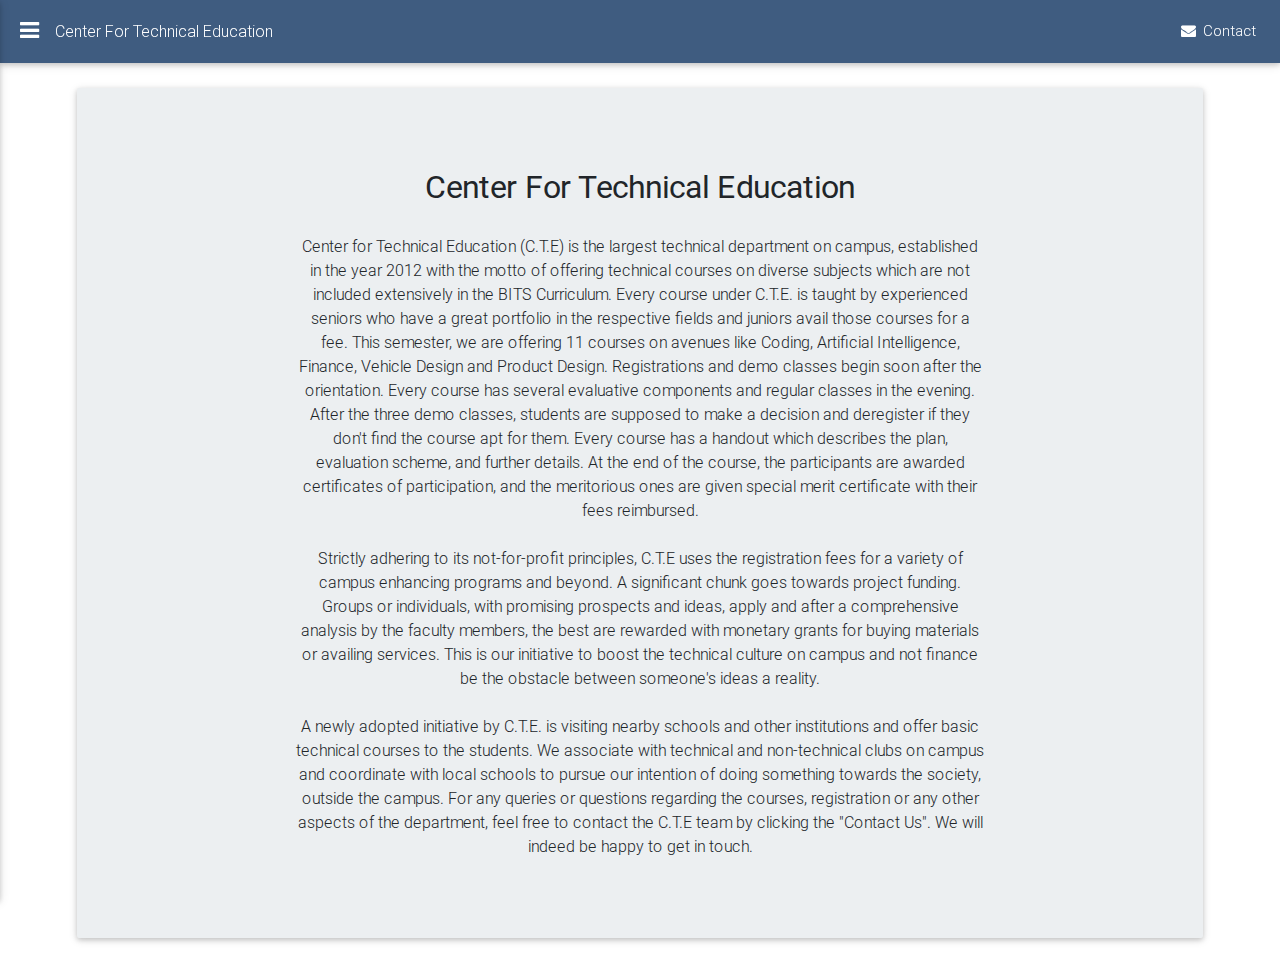
<file: about.html>
<!DOCTYPE html>
  <html lang="en">

  <head>
  <!-- Required meta tags always come first -->
  <meta charset="utf-8">
  <meta name="viewport" content="width=device-width, initial-scale=1, shrink-to-fit=no">
  <meta http-equiv="x-ua-compatible" content="ie=edge">
  <title>CTE 2018 | About</title>

  <!-- Font Awesome -->
  <link rel="stylesheet" href="https://cdnjs.cloudflare.com/ajax/libs/font-awesome/4.7.0/css/font-awesome.css">

  <!-- Bootstrap core CSS -->
  <link href="./css/bootstrap.min.css" rel="stylesheet">

  <!-- Material Design Bootstrap -->
  <link href="./css/mdb.min.css" rel="stylesheet">
  </head>

  <body class="fixed-sn light-blue-skin">

  <!--Double navigation-->
  <header>
    <!-- Sidebar navigation -->
    <div id="slide-out" class="side-nav sn-bg-4 fixed">
      <ul class="custom-scrollbar">
          <!-- Logo -->
          <li>
            <div class="logo-wrapper waves-light">
                <a href="index.html"><img src="img/ctelogo.png" class="img-fluid flex-center"></a>
            </div>
          </li>
          <!--/. Logo -->
          <!--Social-->
          <!-- <li>
              <ul class="social">
                  <li><a href="#" class="icons-sm fb-ic"><i class="fa fa-facebook"> </i></a></li>
                  <li><a href="#" class="icons-sm pin-ic"><i class="fa fa-pinterest"> </i></a></li>
                  <li><a href="#" class="icons-sm gplus-ic"><i class="fa fa-google-plus"> </i></a></li>
                  <li><a href="#" class="icons-sm tw-ic"><i class="fa fa-twitter"> </i></a></li>
              </ul>
          </li> -->
          <!--/Social-->
          <!-- Side navigation links -->
          <li>
              <ul class="collapsible collapsible-accordion">
                <li><a class="collapsible-header waves-effect arrow-r" href="index.html"><i class="fa fa-home"></i> Home</a>
                </li>
                <li><a class="collapsible-header waves-effect arrow-r"><i class="fa fa-chevron-right"></i> Courses<i class="fa fa-angle-down rotate-icon"></i></a>
                          <div class="collapsible-body">
                              <ul>
                                  <li><a href="cte2018.html" class="waves-effect">CTE 2018</a>
                                  </li>
                                  <li><a href="cte2017.html" class="waves-effect">CTE 2017</a>
                                  </li>
                              </ul>
                          </div>
                      </li>
                  <li><a class="collapsible-header waves-effect arrow-r" href="about.html"><i class="fa fa-eye"></i> About</a>
                  </li>
                  <li><a class="collapsible-header waves-effect arrow-r" href="faq.html"><i class="fa fa-question"></i> FAQs</a>
                  </li>
                  <li><a class="collapsible-header waves-effect arrow-r" href="team.html"><i class="fa fa-envelope-o"></i> Contact us</i></a>
                  </li>
              </ul>
          </li>
          <!--/. Side navigation links -->
      </ul>
      <ul class="custom-scrollbar" style="position:absolute; bottom:0;">
      <li><a class=" waves-effect" href="http://aryanagarwal.me" style="color:white;">Developed By: Aryan Agarwal</a>
      </ul>
      <div class="sidenav-bg mask-strong"></div>
    </div>
    <!--/. Sidebar navigation -->
    <!-- Navbar -->
    <nav class="navbar fixed-top navbar-toggleable-md navbar-expand-lg scrolling-navbar double-nav">
        <!-- SideNav slide-out button -->
        <div class="float-left">
            <a href="#" data-activates="slide-out" class="button-collapse"><i class="fa fa-bars"></i></a>
        </div>
        <!-- Breadcrumb-->
          <div class="breadcrumb-dn mr-auto">
            <p>Center For Technical Education</p>
        </div>
        <ul class="nav navbar-nav nav-flex-icons ml-auto">
            <li class="nav-item">
                <a class="nav-link" href="team.html"><i class="fa fa-envelope"></i> <span class="clearfix d-none d-sm-inline-block">Contact</span></a>
            </li>
        </ul>
    </nav>
    <!-- /.Navbar -->
  </header>
  <!--/.Double navigation-->

  <!--Main Layout-->
  <main>
    <!--Jumbotron-->
    <div class="jumbotron text-center blue-grey lighten-5 ">

        <!--Title-->
        <h1 class="card-title h2-responsive font-bold mt-3"><strong>Center For Technical Education</strong></h1>

        <!--Text-->
        <div class="d-flex justify-content-center">
            <p class="card-text my-3" style="max-width: 43rem;">Center for Technical Education (C.T.E) is the largest technical department on campus, established in the year 2012 with the motto of offering technical courses on diverse subjects which are not included extensively in the BITS Curriculum. Every course under C.T.E. is taught by experienced seniors who have a great portfolio in the respective fields and juniors avail those courses for a fee. This semester, we are offering 11 courses on avenues like Coding, Artificial Intelligence, Finance, Vehicle Design and Product Design. Registrations and demo classes begin soon after the orientation. Every course has several evaluative components and regular classes in the evening. After the three demo classes, students are supposed to make a decision and deregister if they don't find the course apt for them. Every course has a handout which describes the plan, evaluation scheme, and further details. At the end of the course, the participants are awarded certificates of participation, and the meritorious ones are given special merit certificate with their fees reimbursed.<br><br>

    Strictly adhering to its not-for-profit principles, C.T.E uses the registration fees for a variety of campus enhancing programs and beyond. A significant chunk goes towards project funding. Groups or individuals, with promising prospects and ideas, apply and after a comprehensive analysis by the faculty members, the best are rewarded with monetary grants for buying materials or availing services. This is our initiative to boost the technical culture on campus and not finance be the obstacle between someone's ideas a reality.<br><br>
    A newly adopted initiative by C.T.E. is visiting nearby schools and other institutions and offer basic technical courses to the students. We associate with technical and non-technical clubs on campus and coordinate with local schools to pursue our intention of doing something towards the society, outside the campus.
     For any queries or questions regarding the courses, registration or any other aspects of the department, feel free to contact the C.T.E team by clicking the "Contact Us". We will indeed be happy to get in touch.
            </p>
        </div>

        <!-- <hr class="my-4 pb-2"> -->

        <!--Facebook-->
        <!-- <a type="button" class="btn-floating btn-lg btn-fb"><i class="fa fa-facebook"></i></a> -->
        <!--Twitter-->
        <!-- <a type="button" class="btn-floating btn-lg btn-tw"><i class="fa fa-twitter"></i></a> -->
        <!--Google +-->
        <!-- <a type="button" class="btn-floating btn-lg btn-gplus"><i class="fa fa-google-plus"></i></a> -->
        <!--Linkedin-->
        <!-- <a type="button" class="btn-floating btn-lg btn-li"><i class="fa fa-linkedin"></i></a> -->
        <!--Instagram-->
        <!-- <a type="button" class="btn-floating btn-lg btn-ins"><i class="fa fa-instagram"></i></a> -->
        <!--Pinterest-->
        <!-- <a type="button" class="btn-floating btn-lg btn-pin"><i class="fa fa-pinterest"></i></a> -->
        <!--Youtube-->
        <!-- <a type="button" class="btn-floating btn-lg btn-yt"><i class="fa fa-youtube"></i></a> -->

    </div>
    <!--Jumbotron-->
  </main>
  <!--Main Layout-->



  <!-- SCRIPTS -->
  <!-- JQuery -->
  <script type="text/javascript" src="./js/jquery-3.3.1.min.js"></script>

  <!-- Tooltips -->
  <script type="text/javascript" src="./js/popper.min.js"></script>

  <!-- Bootstrap core JavaScript -->
  <script type="text/javascript" src="./js/bootstrap.min.js"></script>

  <!-- MDB core JavaScript -->
  <script type="text/javascript" src="./js/mdb.min.js"></script>
  <script>

    // SideNav Initialization
    $(".button-collapse").sideNav();

  </script>
  </body>
  </html>
</file>
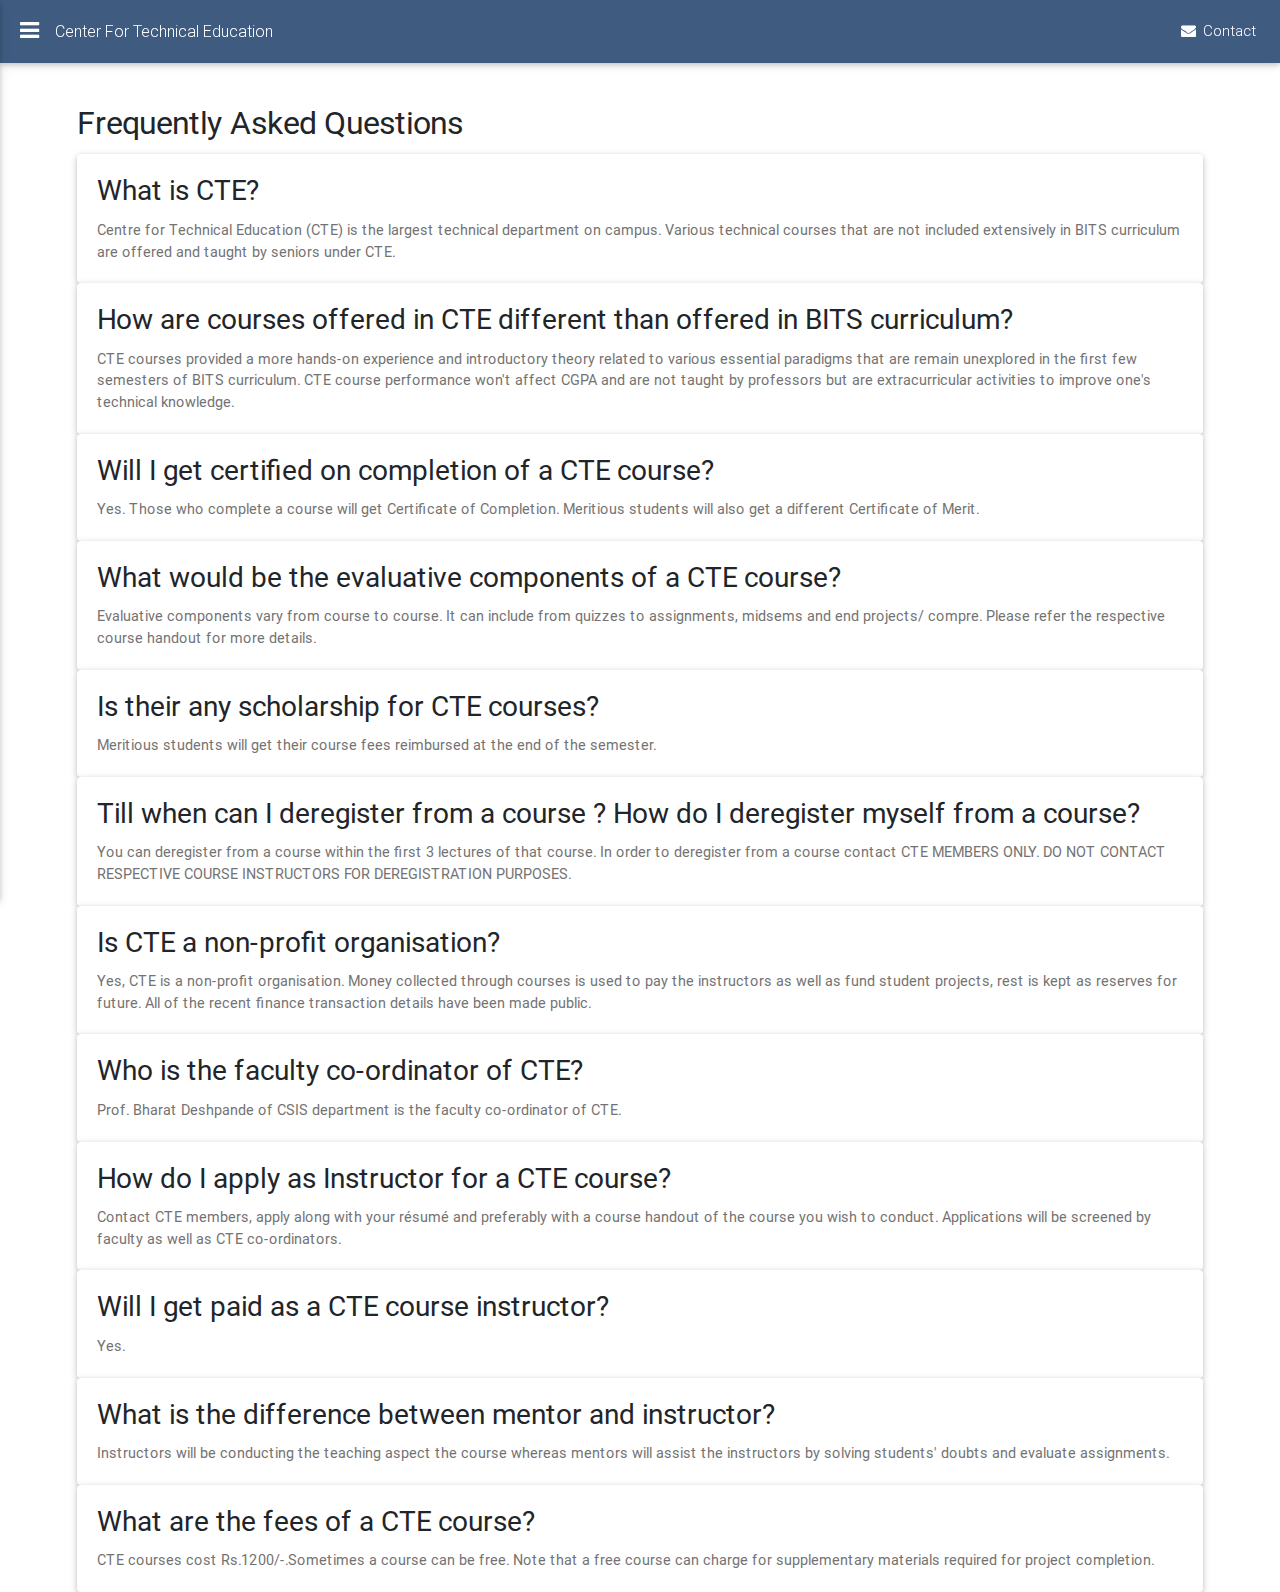
<file: faq.html>
<!DOCTYPE html>
  <html lang="en">

  <head>
  <!-- Required meta tags always come first -->
  <meta charset="utf-8">
  <meta name="viewport" content="width=device-width, initial-scale=1, shrink-to-fit=no">
  <meta http-equiv="x-ua-compatible" content="ie=edge">
  <title>CTE 2018 | FAQ</title>

  <!-- Font Awesome -->
  <link rel="stylesheet" href="https://cdnjs.cloudflare.com/ajax/libs/font-awesome/4.7.0/css/font-awesome.css">

  <!-- Bootstrap core CSS -->
  <link href="./css/bootstrap.min.css" rel="stylesheet">

  <!-- Material Design Bootstrap -->
  <link href="./css/mdb.min.css" rel="stylesheet">
  </head>

  <body class="fixed-sn light-blue-skin">

  <!--Double navigation-->
  <header>
    <!-- Sidebar navigation -->
    <div id="slide-out" class="side-nav sn-bg-4 fixed">
      <ul class="custom-scrollbar">
          <!-- Logo -->
          <li>
            <div class="logo-wrapper waves-light">
                <a href="index.html"><img src="img/ctelogo.png" class="img-fluid flex-center"></a>
            </div>
          </li>

          <li>
              <ul class="collapsible collapsible-accordion">
                <li><a class="collapsible-header waves-effect arrow-r" href="index.html"><i class="fa fa-home"></i> Home</a>
                </li>
                <li><a class="collapsible-header waves-effect arrow-r"><i class="fa fa-chevron-right"></i> Courses<i class="fa fa-angle-down rotate-icon"></i></a>
                          <div class="collapsible-body">
                              <ul>
                                  <li><a href="cte2018.html" class="waves-effect">CTE 2018</a>
                                  </li>
                                  <li><a href="cte2017.html" class="waves-effect">CTE 2017</a>
                                  </li>
                              </ul>
                          </div>
                      </li>
                  <li><a class="collapsible-header waves-effect arrow-r" href="about.html"><i class="fa fa-eye"></i> About</a>
                  </li>
                  <li><a class="collapsible-header waves-effect arrow-r" href="faq.html"><i class="fa fa-question"></i> FAQs</a>
                  </li>
                  <li><a class="collapsible-header waves-effect arrow-r" href="team.html"><i class="fa fa-envelope-o"></i> Contact us</i></a>
                  </li>
              </ul>
          </li>
          <!--/. Side navigation links -->
      </ul>
      <ul class="custom-scrollbar" style="position:absolute; bottom:0;">
      <li><a class=" waves-effect" href="http://aryanagarwal.me" style="color:white;">Developed By: Aryan Agarwal</a>
      </ul>
      <div class="sidenav-bg mask-strong"></div>
    </div>
    <!--/. Sidebar navigation -->
    <!-- Navbar -->
    <nav class="navbar fixed-top navbar-toggleable-md navbar-expand-lg scrolling-navbar double-nav">
        <!-- SideNav slide-out button -->
        <div class="float-left">
            <a href="#" data-activates="slide-out" class="button-collapse"><i class="fa fa-bars"></i></a>
        </div>
        <!-- Breadcrumb-->
          <div class="breadcrumb-dn mr-auto">
            <p>Center For Technical Education</p>
        </div>
        <ul class="nav navbar-nav nav-flex-icons ml-auto">
            <li class="nav-item">
                <a class="nav-link" href="team.html"><i class="fa fa-envelope"></i> <span class="clearfix d-none d-sm-inline-block">Contact</span></a>
            </li>
        </ul>
    </nav>
    <!-- /.Navbar -->
  </header>
  <!--/.Double navigation-->

  <!--Main Layout-->
  <main>
    <h1 class="card-title h2-responsive font-bold mt-3"><strong>Frequently Asked Questions</strong></h1>
    <!--Panel-->
<div class="card">
    <div class="card-body">
        <h3 class="card-title">What is CTE? </h3>
        <p class="card-text">Centre for Technical Education (CTE) is the largest technical department on campus. Various technical courses that are not included extensively in BITS curriculum are offered and taught by seniors under CTE.</p>
    </div>
</div>
<!--/.Panel-->
<!--Panel-->
<div class="card">
<div class="card-body">
    <h3 class="card-title">How are courses offered in CTE different than offered in BITS curriculum?</h3>
    <p class="card-text">CTE courses provided a more hands-on experience and introductory theory related to various essential paradigms that are remain unexplored in the first few semesters of BITS curriculum. CTE course performance won't affect CGPA and are not taught by professors but are extracurricular activities to improve one's technical knowledge.</p>
</div>
</div>
<!--/.Panel-->
<!--Panel-->
<div class="card">
<div class="card-body">
    <h3 class="card-title">Will I get certified on completion of a CTE course?</h3>
    <p class="card-text">Yes. Those who complete a course will get Certificate of Completion. Meritious students will also get a different Certificate of Merit.</p>
</div>
</div>
<!--/.Panel-->
<!--Panel-->
<div class="card">
<div class="card-body">
    <h3 class="card-title">What would be the evaluative components of a CTE course?</h3>
    <p class="card-text">Evaluative components vary from course to course. It can include from quizzes to assignments, midsems and end projects/ compre. Please refer the respective course handout for more details.</p>
</div>
</div>
<!--/.Panel-->
<!--Panel-->
<div class="card">
<div class="card-body">
    <h3 class="card-title">Is their any scholarship for CTE courses?</h3>
    <p class="card-text">Meritious students will get their course fees reimbursed at the end of the semester.</p>
</div>
</div>
<!--/.Panel-->
<!--Panel-->
<div class="card">
<div class="card-body">
    <h3 class="card-title">Till when can I deregister from a course ? How do I deregister myself from a course?</h3>
    <p class="card-text">You can deregister from a course within the first 3 lectures of that course. In order to deregister from a course contact CTE MEMBERS ONLY. DO NOT CONTACT RESPECTIVE COURSE INSTRUCTORS FOR DEREGISTRATION PURPOSES.</p>
</div>
</div>
<!--/.Panel-->
<!--Panel-->
<div class="card">
<div class="card-body">
    <h3 class="card-title">Is CTE a non-profit organisation?</h3>
    <p class="card-text">Yes, CTE is a non-profit organisation. Money collected through courses is used to pay the instructors as well as fund student projects, rest is kept as reserves for future. All of the recent finance transaction details have been made public.</p>
</div>
</div>
<!--/.Panel-->
<!--Panel-->
<div class="card">
<div class="card-body">
    <h3 class="card-title">Who is the faculty co-ordinator of CTE?</h3>
    <p class="card-text">Prof. Bharat Deshpande of CSIS department is the faculty co-ordinator of CTE.</p>
</div>
</div>
<!--/.Panel-->
<!--Panel-->
<div class="card">
<div class="card-body">
    <h3 class="card-title">How do I apply as Instructor for a CTE course?</h3>
    <p class="card-text">Contact CTE members, apply along with your résumé and preferably with a course handout of the course you wish to conduct. Applications will be screened by faculty as well as CTE co-ordinators.</p>
</div>
</div>
<!--/.Panel-->
<!--Panel-->
<div class="card">
<div class="card-body">
    <h3 class="card-title">Will I get paid as a CTE course instructor?</h3>
    <p class="card-text">Yes.</p>
</div>
</div>
<!--/.Panel-->
<!--Panel-->
<div class="card">
<div class="card-body">
    <h3 class="card-title">What is the difference between mentor and instructor?</h3>
    <p class="card-text">Instructors will be conducting the teaching aspect the course whereas mentors will assist the instructors by solving students' doubts and evaluate assignments.</p>
</div>
</div>
<!--/.Panel-->
<!--Panel-->
<div class="card">
<div class="card-body">
    <h3 class="card-title">What are the fees of a CTE course?</h3>
    <p class="card-text">CTE courses cost Rs.1200/-.Sometimes a course can be free. Note that a free course can charge for supplementary materials required for project completion.</p>
</div>
</div>
<!--/.Panel-->
  </main>
  <!--Main Layout-->



  <!-- SCRIPTS -->
  <!-- JQuery -->
  <script type="text/javascript" src="./js/jquery-3.3.1.min.js"></script>

  <!-- Tooltips -->
  <script type="text/javascript" src="./js/popper.min.js"></script>

  <!-- Bootstrap core JavaScript -->
  <script type="text/javascript" src="./js/bootstrap.min.js"></script>

  <!-- MDB core JavaScript -->
  <script type="text/javascript" src="./js/mdb.min.js"></script>
  <script>

    // SideNav Initialization
    $(".button-collapse").sideNav();

  </script>
  </body>
  </html>
</file>
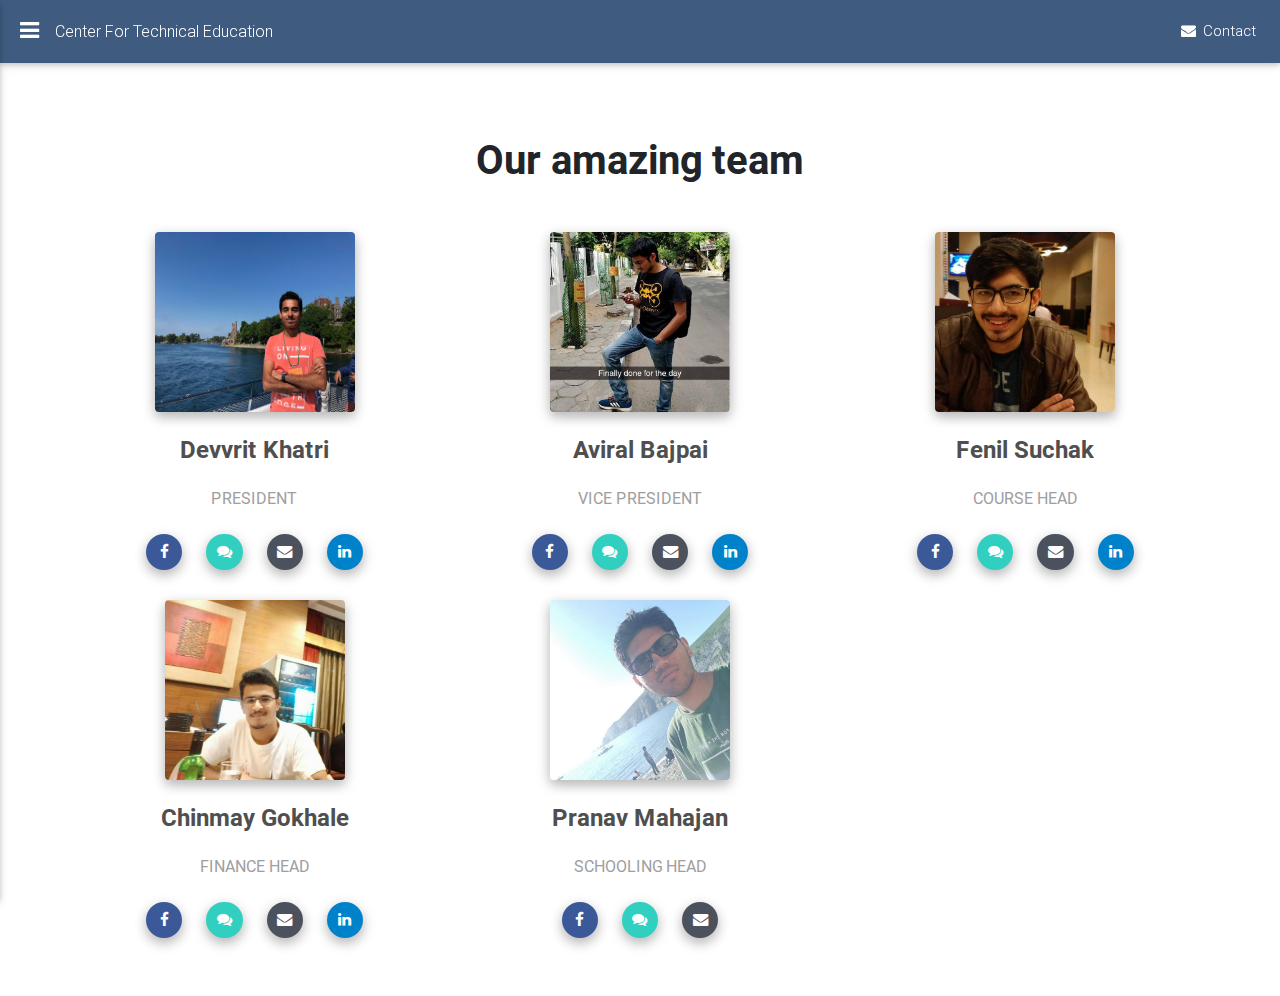
<file: team.html>
<!DOCTYPE html>
  <html lang="en">

  <head>
  <!-- Required meta tags always come first -->
  <meta charset="utf-8">
  <meta name="viewport" content="width=device-width, initial-scale=1, shrink-to-fit=no">
  <meta http-equiv="x-ua-compatible" content="ie=edge">
  <title>CTE 2018 | Team</title>

  <!-- Font Awesome -->
  <link rel="stylesheet" href="https://cdnjs.cloudflare.com/ajax/libs/font-awesome/4.7.0/css/font-awesome.css">

  <!-- Bootstrap core CSS -->
  <link href="./css/bootstrap.min.css" rel="stylesheet">

  <!-- Material Design Bootstrap -->
  <link href="./css/mdb.min.css" rel="stylesheet">
  </head>

  <body class="fixed-sn light-blue-skin">

  <!--Double navigation-->
  <header>
    <!-- Sidebar navigation -->
    <div id="slide-out" class="side-nav sn-bg-4 fixed">
      <ul class="custom-scrollbar">
          <!-- Logo -->
          <li>
            <div class="logo-wrapper waves-light">
                <a href="index.html"><img src="img/ctelogo.png" class="img-fluid flex-center"></a>
            </div>
          </li>
          <!--/. Logo -->
          <!--Social-->
          <!-- <li>
              <ul class="social">
                  <li><a href="#" class="icons-sm fb-ic"><i class="fa fa-facebook"> </i></a></li>
                  <li><a href="#" class="icons-sm pin-ic"><i class="fa fa-pinterest"> </i></a></li>
                  <li><a href="#" class="icons-sm gplus-ic"><i class="fa fa-google-plus"> </i></a></li>
                  <li><a href="#" class="icons-sm tw-ic"><i class="fa fa-twitter"> </i></a></li>
              </ul>
          </li> -->
          <!--/Social-->
          <!-- Side navigation links -->
          <li>
              <ul class="collapsible collapsible-accordion">
                <li><a class="collapsible-header waves-effect arrow-r" href="index.html"><i class="fa fa-home"></i> Home</a>
                </li>
                <li><a class="collapsible-header waves-effect arrow-r"><i class="fa fa-chevron-right"></i> Courses<i class="fa fa-angle-down rotate-icon"></i></a>
                          <div class="collapsible-body">
                              <ul>
                                  <li><a href="cte2018.html" class="waves-effect">CTE 2018</a>
                                  </li>
                                  <li><a href="cte2017.html" class="waves-effect">CTE 2017</a>
                                  </li>
                              </ul>
                          </div>
                      </li>
                  <li><a class="collapsible-header waves-effect arrow-r" href="about.html"><i class="fa fa-eye"></i> About</a>
                  </li>
                  <li><a class="collapsible-header waves-effect arrow-r" href="faq.html"><i class="fa fa-question"></i> FAQs</a>
                  </li>
                  <li><a class="collapsible-header waves-effect arrow-r" href="team.html"><i class="fa fa-envelope-o"></i> Contact us</i></a>
                  </li>
              </ul>
          </li>
          <!--/. Side navigation links -->
      </ul>
      <ul class="custom-scrollbar" style="position:absolute; bottom:0;">
      <li><a class=" waves-effect" href="http://aryanagarwal.me" style="color:white;">Developed By: Aryan Agarwal</a>
      </ul>

      <div class="sidenav-bg mask-strong"></div>
    </div>
    <!--/. Sidebar navigation -->
    <!-- Navbar -->
    <nav class="navbar fixed-top navbar-toggleable-md navbar-expand-lg scrolling-navbar double-nav">
        <!-- SideNav slide-out button -->
        <div class="float-left">
            <a href="#" data-activates="slide-out" class="button-collapse"><i class="fa fa-bars"></i></a>
        </div>
        <!-- Breadcrumb-->
          <div class="breadcrumb-dn mr-auto">
            <p>Center For Technical Education</p>
        </div>
        <ul class="nav navbar-nav nav-flex-icons ml-auto">
            <li class="nav-item">
                <a class="nav-link" href="team.html"><i class="fa fa-envelope"></i> <span class="clearfix d-none d-sm-inline-block">Contact</span></a>
            </li>
        </ul>
    </nav>
    <!-- /.Navbar -->
  </header>
  <!--/.Double navigation-->

  <!--Main Layout-->
  <main>
    <!-- Section: Team v.2 -->
    <section class="team-section text-center my-5">

      <!-- Section heading -->
      <h2 class="h1-responsive font-weight-bold my-5">Our amazing team</h2>

      <!-- Grid row -->
      <div class="row text-center" style="margin-bottom:20px;">

        <!-- Grid column -->
        <div class="col-md-4 mb-md-0 mb-5">
          <div class="avatar mx-auto">
            <img src="img/devvrit.jpeg" class="rounded z-depth-1-half" style="height:180px">
          </div>
          <h4 class="font-weight-bold dark-grey-text my-4">Devvrit Khatri</h4>
          <h6 class="text-uppercase grey-text mb-3"><strong>President</strong></h6>

          <!--Facebook-->
          <a type="button" class="btn-floating btn-sm btn-fb" href="http://www.facebook.com/devvrit.khatri"><i class="fa fa-facebook"></i></a>
          <!--Comments-->
          <a type="button" class="btn-floating btn-sm btn-comm" href="tel:+917507542522"><i class="fa fa-comments"></i></a>
          <!--Email-->
          <a type="button" class="btn-floating btn-sm btn-email" href="mailto:f20150053@goa.bits-pilani.ac.in"><i class="fa fa-envelope"></i></a>
          <!--Linkedin-->
          <a type="button" class="btn-floating btn-sm btn-li" href="http://www.linkedin.com/in/devvrit-k-4940a69a"><i class="fa fa-linkedin"></i></a>

        </div>
        <!-- Grid column -->

        <!-- Grid column -->
        <div class="col-md-4 mb-md-0 mb-5">
          <div class="avatar mx-auto">
            <img src="img/aviral.jpeg" class="rounded z-depth-1-half" style="height:180px">
          </div>
          <h4 class="font-weight-bold dark-grey-text my-4">Aviral Bajpai</h4>
          <h6 class="text-uppercase grey-text mb-3"><strong>Vice President</strong></h6>
          <!--Facebook-->
          <a type="button" class="btn-floating btn-sm btn-fb" href="http://www.facebook.com/aviral.bajpai.16"><i class="fa fa-facebook"></i></a>
          <!--Comments-->
          <a type="button" class="btn-floating btn-sm btn-comm" href="tel:+9172186 71641 "><i class="fa fa-comments"></i></a>
          <!--Email-->
          <a type="button" class="btn-floating btn-sm btn-email" href="mailto:f20160755@goa.bits-pilani.ac.in"><i class="fa fa-envelope"></i></a>
          <!--Linkedin-->
          <a type="button" class="btn-floating btn-sm btn-li" href="http://www.linkedin.com/in/bajpaiaviral19/"><i class="fa fa-linkedin"></i></a>
        </div>
        <!-- Grid column -->

        <!-- Grid column -->
        <div class="col-md-4">
          <div class="avatar mx-auto">
            <img src="img/fenil.jpeg" class="rounded z-depth-1-half" style="height:180px">
          </div>
          <h4 class="font-weight-bold dark-grey-text my-4">Fenil Suchak</h4>
          <h6 class="text-uppercase grey-text mb-3"><strong>Course Head</strong></h6>
          <!--Facebook-->
          <a type="button" class="btn-floating btn-sm btn-fb" href="http://www.facebook.com/people/Fenil-Suchak/100013964865119"><i class="fa fa-facebook"></i></a>
          <!--Comments-->
          <a type="button" class="btn-floating btn-sm btn-comm" href="tel:+9190366 30401"><i class="fa fa-comments"></i></a>
          <!--Email-->
          <a type="button" class="btn-floating btn-sm btn-email" href="mailto:f20160541@goa.bits-pilani.ac.in"><i class="fa fa-envelope"></i></a>
          <!--Linkedin-->
          <a type="button" class="btn-floating btn-sm btn-li" href="http://www.linkedin.com/in/fenilsuchak/"><i class="fa fa-linkedin"></i></a>
        </div>
        <!-- Grid column -->
      </div>
      <div class="row text-center">
        <!-- Grid column -->
        <div class="col-md-4">
          <div class="avatar mx-auto">
            <img src="img/chinmay.jpeg" class="rounded z-depth-1-half" style="height:180px">
          </div>
          <h4 class="font-weight-bold dark-grey-text my-4">Chinmay Gokhale</h4>
          <h6 class="text-uppercase grey-text mb-3"><strong>Finance Head</strong></h6>
          <!--Facebook-->
          <a type="button" class="btn-floating btn-sm btn-fb" href="http://www.facebook.com/people/Chinmay-Gokhale/100008150865985"><i class="fa fa-facebook"></i></a>
          <!--Comments-->
          <a type="button" class="btn-floating btn-sm btn-comm" href="tel:+9196196 81383"><i class="fa fa-comments"></i></a>
          <!--Email-->
          <a type="button" class="btn-floating btn-sm btn-email" href="mailto:f20170906@goa.bits-pilani.ac.in"><i class="fa fa-envelope"></i></a>
          <!--Linkedin-->
          <a type="button" class="btn-floating btn-sm btn-li" href="http://www.linkedin.com/in/chinmay-gokhale-673275160/"><i class="fa fa-linkedin"></i></a>
        </div>
        <!-- Grid column -->
        <!-- Grid column -->
        <div class="col-md-4">
          <div class="avatar mx-auto">
            <img src="img/pranav.jpeg" class="rounded z-depth-1-half" style="height:180px">
          </div>
          <h4 class="font-weight-bold dark-grey-text my-4">Pranav Mahajan</h4>
          <h6 class="text-uppercase grey-text mb-3"><strong>Schooling Head</strong></h6>
          <!--Facebook-->
          <a type="button" class="btn-floating btn-sm btn-fb" href="http://www.facebook.com/pranavmahajan25"><i class="fa fa-facebook"></i></a>
          <!--Comments-->
          <a type="button" class="btn-floating btn-sm btn-comm" href="tel:+9192262 33179"><i class="fa fa-comments"></i></a>
          <!--Email-->
          <a type="button" class="btn-floating btn-sm btn-email" href="mailto:f20170277@goa.bits-pilani.ac.in"><i class="fa fa-envelope"></i></a>
        </div>
        <!-- Grid column -->

      </div>
      <!-- Grid row -->

    </section>
    <!-- Section: Team v.2 -->
  </main>
  <!--Main Layout-->



  <!-- SCRIPTS -->
  <!-- JQuery -->
  <script type="text/javascript" src="./js/jquery-3.3.1.min.js"></script>

  <!-- Tooltips -->
  <script type="text/javascript" src="./js/popper.min.js"></script>

  <!-- Bootstrap core JavaScript -->
  <script type="text/javascript" src="./js/bootstrap.min.js"></script>

  <!-- MDB core JavaScript -->
  <script type="text/javascript" src="./js/mdb.min.js"></script>
  <script>

    // SideNav Initialization
    $(".button-collapse").sideNav();

  </script>
  </body>
  </html>
</file>
